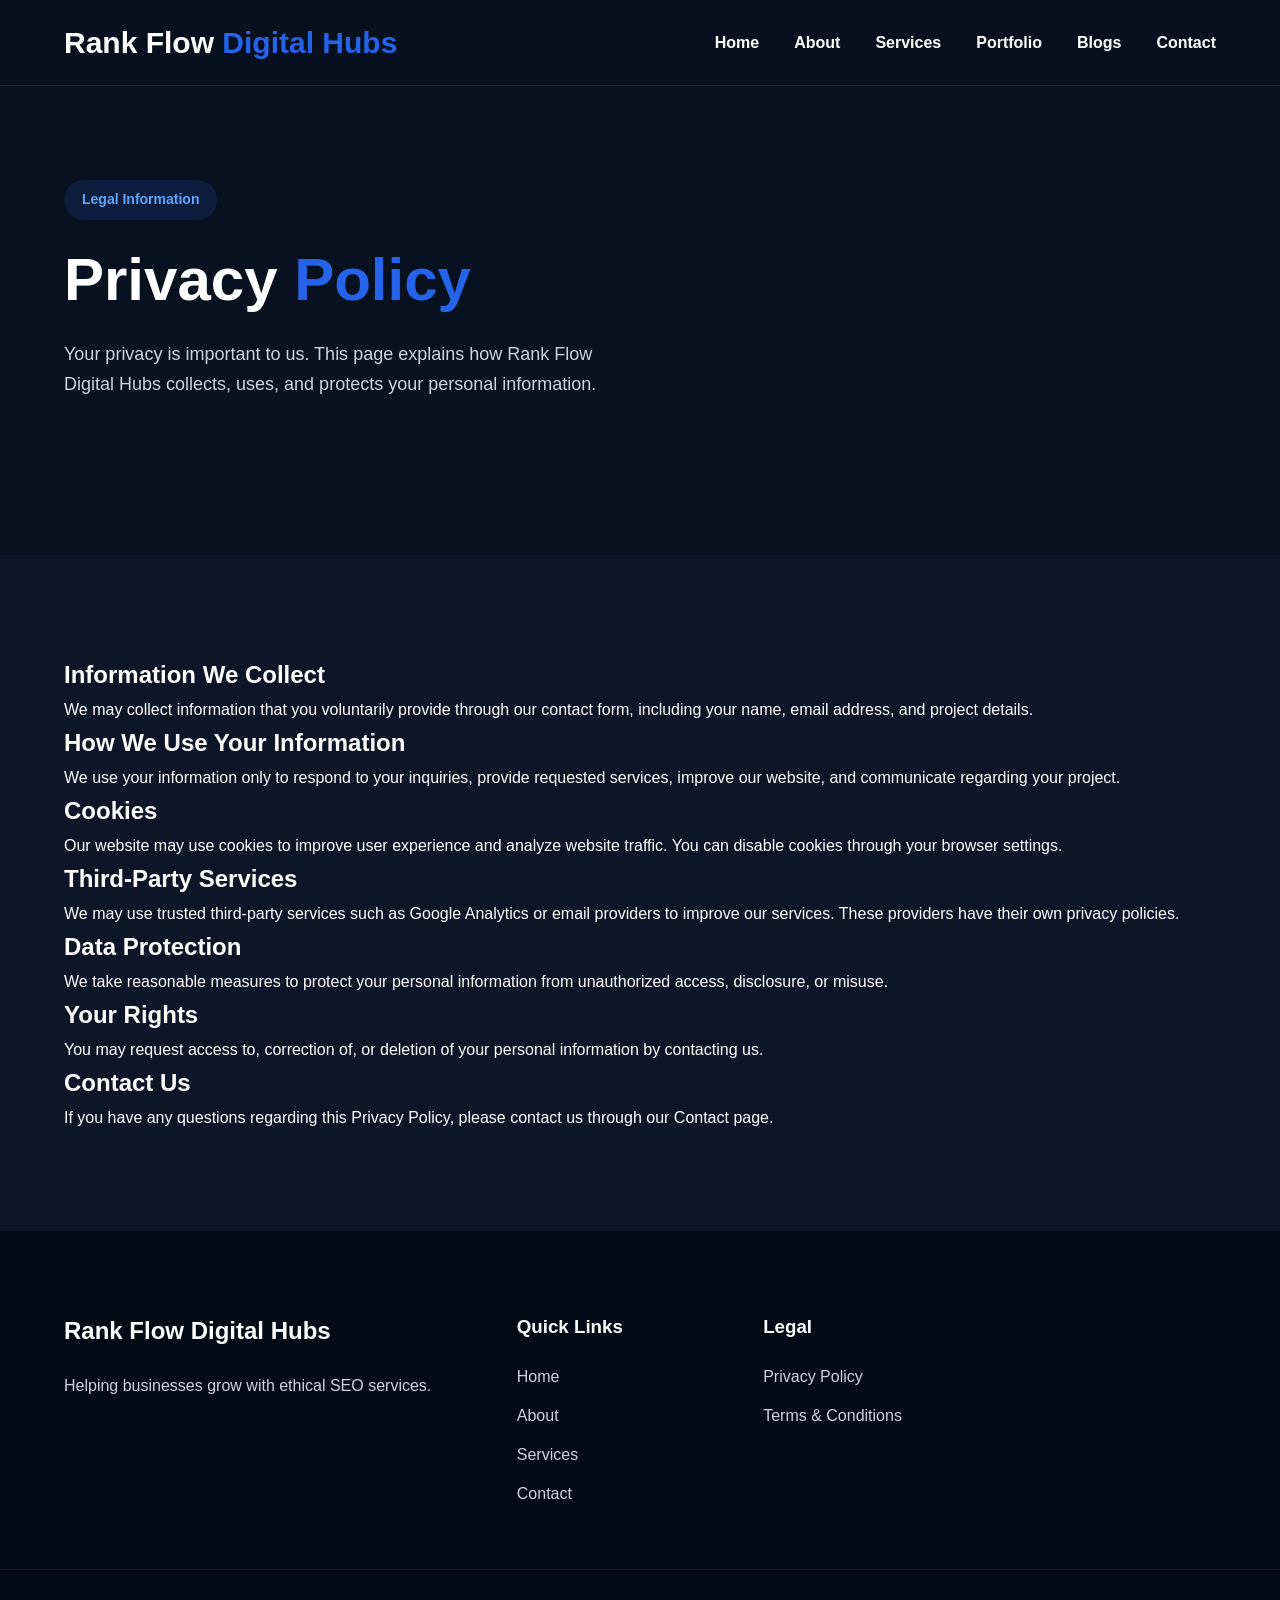
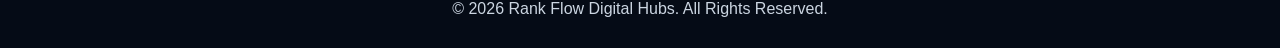
<file: privacy-policy.html>
<!DOCTYPE html>
<html lang="en">

<head>

<meta charset="UTF-8">

<meta name="viewport" content="width=device-width, initial-scale=1.0">

<title>Privacy Policy | Rank Flow Digital Hubs</title>

<meta name="description"
content="Read the Privacy Policy of Rank Flow Digital Hubs to understand how we collect, use, and protect your information.">

<link rel="stylesheet" href="assets/css/style.css">

</head>

<body>

<header class="header">

<div class="container">

<a href="index.html" class="logo">

Rank Flow <span>Digital Hubs</span>

</a>

<nav class="navbar">

<ul class="nav-links">

<li><a href="index.html">Home</a></li>
<li><a href="about.html">About</a></li>
<li><a href="services.html">Services</a></li>
<li><a href="portfolio.html">Portfolio</a></li>
<li><a href="blogs.html">Blogs</a></li>
<li><a href="contact.html">Contact</a></li>

</ul>

</nav>

</div>

</header>

<section class="hero">

<div class="container hero-container">

<div class="hero-content">

<span class="hero-badge">

Legal Information

</span>

<h1>

Privacy
<span>Policy</span>

</h1>

<p>

Your privacy is important to us. This page explains how Rank Flow Digital
Hubs collects, uses, and protects your personal information.

</p>

</div>

</div>

</section>

<section class="about-preview">

<div class="container">

<h2>Information We Collect</h2>

<p>

We may collect information that you voluntarily provide through our contact
form, including your name, email address, and project details.

</p>

<h2>How We Use Your Information</h2>

<p>

We use your information only to respond to your inquiries, provide requested
services, improve our website, and communicate regarding your project.

</p>

<h2>Cookies</h2>

<p>

Our website may use cookies to improve user experience and analyze website
traffic. You can disable cookies through your browser settings.

</p>

<h2>Third-Party Services</h2>

<p>

We may use trusted third-party services such as Google Analytics or email
providers to improve our services. These providers have their own privacy
policies.

</p>

<h2>Data Protection</h2>

<p>

We take reasonable measures to protect your personal information from
unauthorized access, disclosure, or misuse.

</p>

<h2>Your Rights</h2>

<p>

You may request access to, correction of, or deletion of your personal
information by contacting us.

</p>

<h2>Contact Us</h2>

<p>

If you have any questions regarding this Privacy Policy, please contact us
through our Contact page.

</p>

</div>

</section>

<footer class="footer">

<div class="container footer-grid">

<div>

<h2>Rank Flow Digital Hubs</h2>

<p>

Helping businesses grow with ethical SEO services.

</p>

</div>

<div>

<h3>Quick Links</h3>

<ul>

<li><a href="index.html">Home</a></li>
<li><a href="about.html">About</a></li>
<li><a href="services.html">Services</a></li>
<li><a href="contact.html">Contact</a></li>

</ul>

</div>

<div>

<h3>Legal</h3>

<ul>

<li><a href="privacy-policy.html">Privacy Policy</a></li>
<li><a href="terms.html">Terms & Conditions</a></li>

</ul>

</div>

</div>

<div class="footer-bottom">

<p>© 2026 Rank Flow Digital Hubs. All Rights Reserved.</p>

</div>

</footer>

<script src="assets/js/script.js"></script>

</body>
</html>
</file>
<file: assets/css/style.css>
/* ==========================================
   Rank Flow Digital Hubs
   Global Styles
========================================== */

:root{

    --primary:#2563eb;
    --primary-dark:#1d4ed8;
    --secondary:#38bdf8;

    --dark:#08111f;
    --dark-light:#0f172a;

    --white:#ffffff;

    --text:#cbd5e1;

    --border:rgba(255,255,255,.08);

    --radius:16px;

    --transition:.35s ease;

}

*{

    margin:0;
    padding:0;
    box-sizing:border-box;

}

html{

    scroll-behavior:smooth;

}

body{

    font-family:Arial, Helvetica, sans-serif;

    background:var(--dark);

    color:var(--white);

    line-height:1.7;

}

img{

    width:100%;

    display:block;

}

a{

    text-decoration:none;

    color:inherit;

}

ul{

    list-style:none;

}

.container{

    width:90%;

    max-width:1280px;

    margin:auto;

}

section{

    padding:100px 0;

}


/* ================= BUTTONS ================= */

.btn-primary{

    display:inline-block;

    padding:15px 34px;

    background:var(--primary);

    color:#fff;

    border-radius:10px;

    font-weight:700;

    transition:var(--transition);

}

.btn-primary:hover{

    background:var(--primary-dark);

    transform:translateY(-3px);

}

.btn-secondary{

    display:inline-block;

    padding:15px 34px;

    border:2px solid var(--primary);

    border-radius:10px;

    font-weight:700;

    transition:var(--transition);

}

.btn-secondary:hover{

    background:var(--primary);

}


/* ================= SECTION TITLE ================= */

.section-title{

    text-align:center;

    margin-bottom:60px;

}

.section-title span{

    color:var(--secondary);

    font-weight:700;

    text-transform:uppercase;

    letter-spacing:1px;

}

.section-title h2{

    font-size:42px;

    margin:15px 0;

}

.section-title p{

    max-width:700px;

    margin:auto;

    color:var(--text);

}/* ==========================================
   HEADER
========================================== */

.header{

    position:fixed;

    top:0;
    left:0;

    width:100%;

    background:rgba(8,17,31,.95);

    backdrop-filter:blur(12px);

    border-bottom:1px solid var(--border);

    z-index:1000;

}

.header .container{

    display:flex;

    justify-content:space-between;

    align-items:center;

    height:85px;

}

.logo{

    font-size:30px;

    font-weight:800;

}

.logo span{

    color:var(--primary);

}

.nav-links{

    display:flex;

    gap:35px;

    align-items:center;

}

.nav-links a{

    font-weight:600;

    transition:var(--transition);

}

.nav-links a:hover{

    color:var(--primary);

}


/* ==========================================
   HERO
========================================== */

.hero{

    padding-top:180px;

    padding-bottom:120px;

}

.hero-container{

    display:grid;

    grid-template-columns:repeat(2,1fr);

    gap:60px;

    align-items:center;

}

.hero-badge{

    display:inline-block;

    padding:8px 18px;

    background:rgba(37,99,235,.15);

    color:#60a5fa;

    border-radius:50px;

    font-size:14px;

    font-weight:700;

    margin-bottom:25px;

}

.hero h1{

    font-size:60px;

    line-height:1.15;

    margin-bottom:25px;

}

.hero h1 span{

    color:var(--primary);

}

.hero p{

    color:var(--text);

    font-size:18px;

    margin-bottom:35px;

}

.hero-buttons{

    display:flex;

    gap:20px;

    flex-wrap:wrap;

}

.hero-image img{

    max-width:550px;

    margin-left:auto;

}
/* ==========================================
   STATS SECTION
========================================== */

.stats{

    background:#0d1628;

}

.stats-grid{

    display:grid;

    grid-template-columns:repeat(4,1fr);

    gap:30px;

}

.stat-card{

    background:var(--dark-light);

    padding:35px 25px;

    text-align:center;

    border-radius:var(--radius);

    border:1px solid var(--border);

    transition:var(--transition);

}

.stat-card:hover{

    transform:translateY(-8px);

    border-color:var(--primary);

}

.stat-card h2{

    font-size:42px;

    color:var(--primary);

    margin-bottom:10px;

}

.stat-card p{

    color:var(--text);

}


/* ==========================================
   SERVICES
========================================== */

.services{

    background:var(--dark);

}

.services-grid{

    display:grid;

    grid-template-columns:repeat(2,1fr);

    gap:35px;

}

.service-card{

    background:var(--dark-light);

    border:1px solid var(--border);

    border-radius:var(--radius);

    overflow:hidden;

    transition:var(--transition);

}

.service-card:hover{

    transform:translateY(-10px);

    border-color:var(--primary);

    box-shadow:0 15px 40px rgba(0,0,0,.25);

}

.service-card img{

    height:230px;

    object-fit:cover;

}

.service-card h3{

    margin:25px 25px 15px;

    font-size:28px;

}

.service-card p{

    margin:0 25px 20px;

    color:var(--text);

}

.service-btn{

    display:inline-block;

    margin:0 25px 30px;

    color:var(--primary);

    font-weight:700;

    transition:var(--transition);

}

.service-btn:hover{

    color:var(--secondary);

}
/* ==========================================
   ABOUT SECTION
========================================== */

.about-preview{

    background:#0d1628;

}

.about-grid{

    display:grid;

    grid-template-columns:1fr 1fr;

    gap:70px;

    align-items:center;

}

.about-image img{

    border-radius:20px;

}

.about-content span{

    color:var(--secondary);

    font-weight:700;

    text-transform:uppercase;

}

.about-content h2{

    font-size:42px;

    margin:20px 0;

}

.about-content p{

    color:var(--text);

    margin-bottom:20px;

}

.about-content ul{

    margin:30px 0;

}

.about-content ul li{

    margin-bottom:12px;

    color:#fff;

}


/* ==========================================
   WHY CHOOSE US
========================================== */

.why-grid{

    display:grid;

    grid-template-columns:repeat(2,1fr);

    gap:30px;

}

.why-card{

    background:var(--dark-light);

    border:1px solid var(--border);

    border-radius:var(--radius);

    padding:35px;

    transition:var(--transition);

}

.why-card:hover{

    transform:translateY(-8px);

    border-color:var(--primary);

}

.why-card h3{

    margin-bottom:15px;

    font-size:24px;

}

.why-card p{

    color:var(--text);

}


/* ==========================================
   PORTFOLIO
========================================== */

.portfolio{

    background:#0d1628;

}

.portfolio-grid{

    display:grid;

    grid-template-columns:repeat(3,1fr);

    gap:30px;

}

.portfolio-card{

    background:var(--dark-light);

    border-radius:var(--radius);

    overflow:hidden;

    border:1px solid var(--border);

    transition:var(--transition);

}

.portfolio-card:hover{

    transform:translateY(-10px);

    border-color:var(--primary);

}

.portfolio-content{

    padding:25px;

}

.portfolio-content h3{

    margin-bottom:15px;

}

.portfolio-content p{

    color:var(--text);

}


/* ==========================================
   BLOGS
========================================== */

.blog-grid{

    display:grid;

    grid-template-columns:repeat(3,1fr);

    gap:30px;

}

.blog-card{

    background:var(--dark-light);

    border-radius:var(--radius);

    overflow:hidden;

    border:1px solid var(--border);

    transition:var(--transition);

}

.blog-card:hover{

    transform:translateY(-10px);

    border-color:var(--primary);

}

.blog-content{

    padding:25px;

}

.blog-content span{

    color:var(--secondary);

    font-size:14px;

    font-weight:700;

}

.blog-content h3{

    margin:15px 0;

    font-size:24px;

}

.blog-content p{

    color:var(--text);

    margin-bottom:20px;

}
/* ==========================================
   TESTIMONIALS
========================================== */

.testimonials{

    background:var(--dark);

}

.testimonial-grid{

    display:grid;

    grid-template-columns:repeat(3,1fr);

    gap:30px;

}

.testimonial-card{

    background:var(--dark-light);

    border:1px solid var(--border);

    border-radius:var(--radius);

    padding:35px;

    transition:var(--transition);

}

.testimonial-card:hover{

    transform:translateY(-8px);

    border-color:var(--primary);

    box-shadow:0 15px 40px rgba(0,0,0,.25);

}

.testimonial-card p{

    color:var(--text);

    margin-bottom:25px;

    font-style:italic;

}

.testimonial-card h4{

    color:var(--white);

    font-size:18px;

}


/* ==========================================
   CTA
========================================== */

.cta{

    background:linear-gradient(135deg,#2563eb,#1d4ed8);

    text-align:center;

    padding:90px 20px;

}

.cta h2{

    font-size:44px;

    margin-bottom:20px;

}

.cta p{

    max-width:700px;

    margin:0 auto 35px;

    color:#e2e8f0;

}

.cta .btn-primary{

    background:#fff;

    color:#2563eb;

}

.cta .btn-primary:hover{

    background:#f1f5f9;

}


/* ==========================================
   FOOTER
========================================== */

.footer{

    background:#050b16;

    padding:80px 0 25px;

}

.footer-grid{

    display:grid;

    grid-template-columns:2fr 1fr 1fr 1fr;

    gap:40px;

    margin-bottom:50px;

}

.footer h2,
.footer h3{

    margin-bottom:20px;

}

.footer p{

    color:var(--text);

}

.footer ul li{

    margin-bottom:12px;

}

.footer ul li a{

    color:var(--text);

    transition:var(--transition);

}

.footer ul li a:hover{

    color:var(--primary);

}

.footer-bottom{

    border-top:1px solid var(--border);

    padding-top:25px;

    text-align:center;

    color:var(--text);

}
/* ==========================================
   RESPONSIVE DESIGN
========================================== */

@media (max-width:992px){

    .hero-container,
    .about-grid{

        grid-template-columns:1fr;

        text-align:center;

    }

    .hero-image img{

        margin:40px auto 0;

        max-width:450px;

    }

    .stats-grid{

        grid-template-columns:repeat(2,1fr);

    }

    .services-grid,
    .why-grid,
    .portfolio-grid,
    .blog-grid,
    .testimonial-grid,
    .footer-grid{

        grid-template-columns:1fr;

    }

    .nav-links{

        gap:18px;

    }

    .hero h1{

        font-size:46px;

    }

}

@media (max-width:768px){

    .header .container{

        flex-direction:column;

        height:auto;

        padding:18px 0;

    }

    .nav-links{

        flex-wrap:wrap;

        justify-content:center;

        margin:20px 0;

    }

    .hero{

        padding-top:220px;

    }

    .hero h1{

        font-size:38px;

    }

    .section-title h2{

        font-size:32px;

    }

    .stats-grid{

        grid-template-columns:1fr;

    }

    .btn-primary,
    .btn-secondary{

        width:100%;

        text-align:center;

    }

    .hero-buttons{

        flex-direction:column;

    }

}

@media (max-width:480px){

    section{

        padding:70px 0;

    }

    .container{

        width:92%;

    }

    .hero h1{

        font-size:32px;

    }

    .about-content h2{

        font-size:30px;

    }

    .cta h2{

        font-size:30px;

    }

}
</file>
